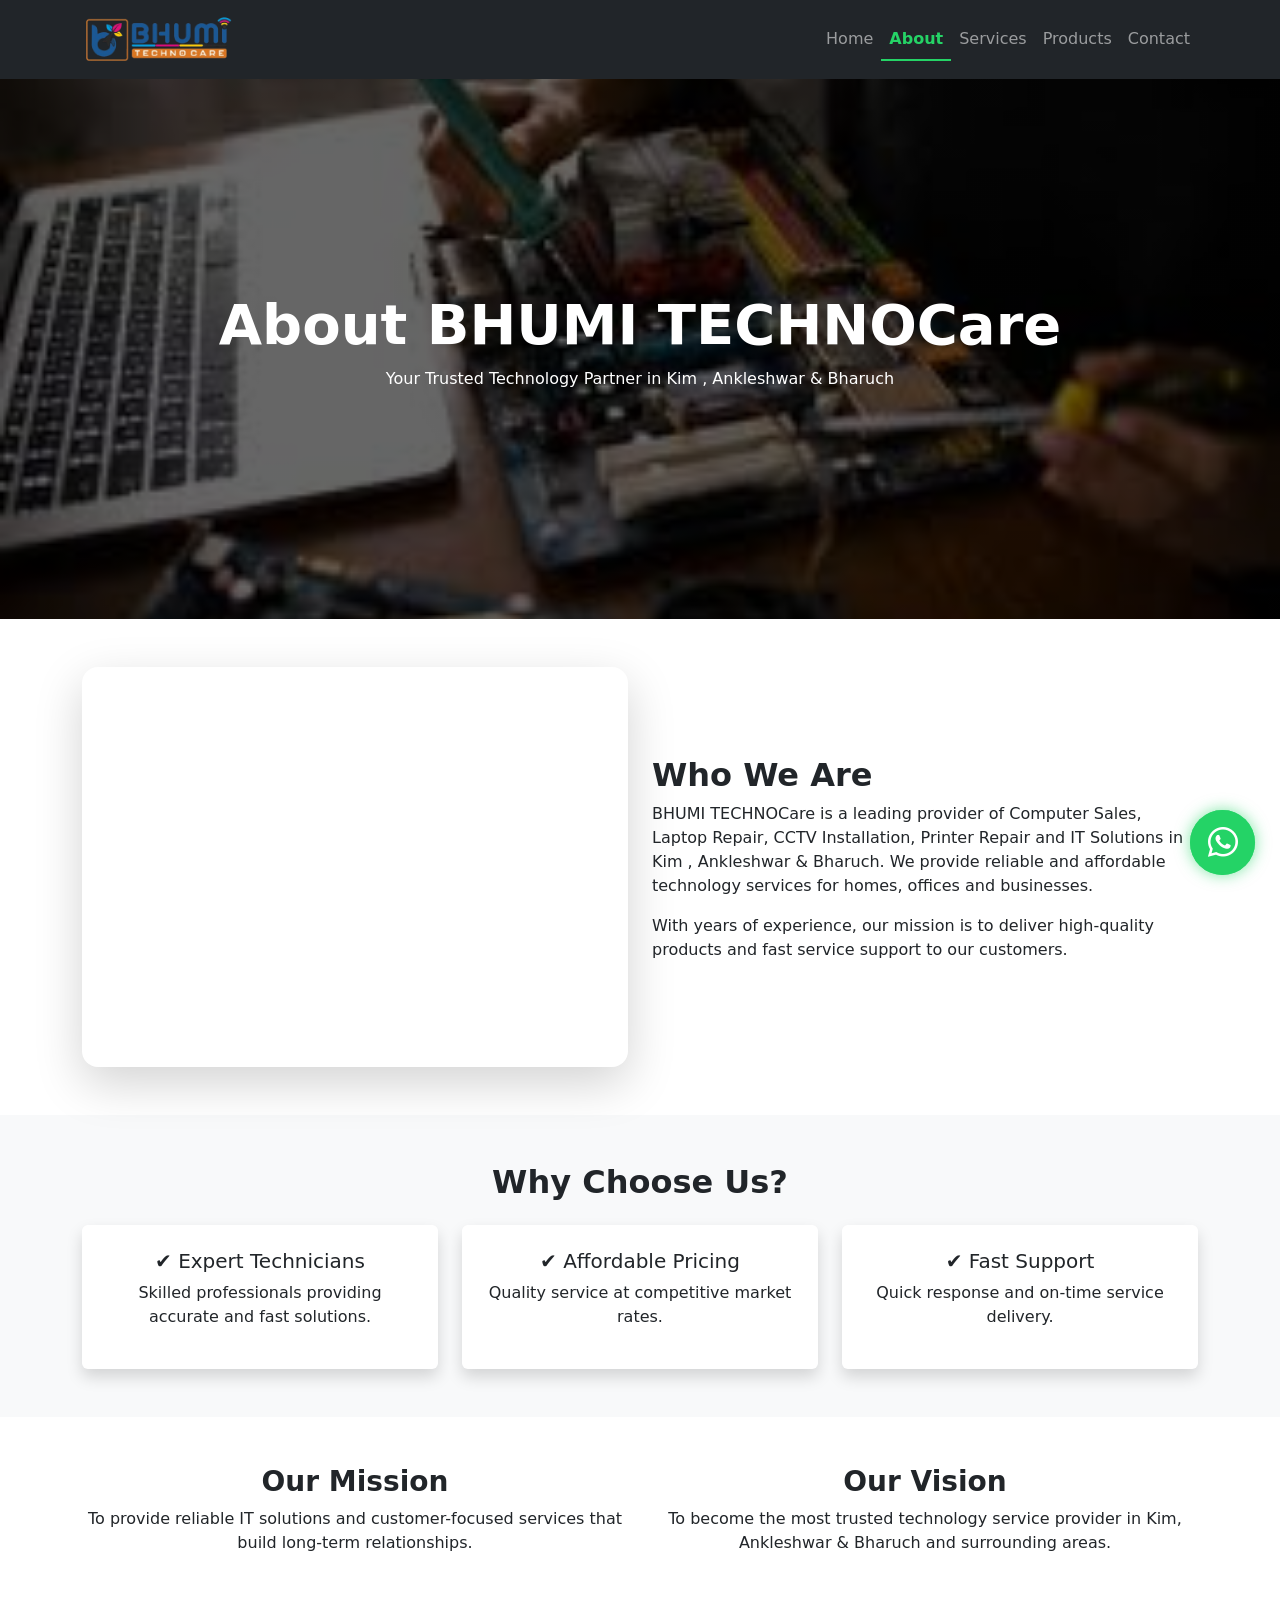
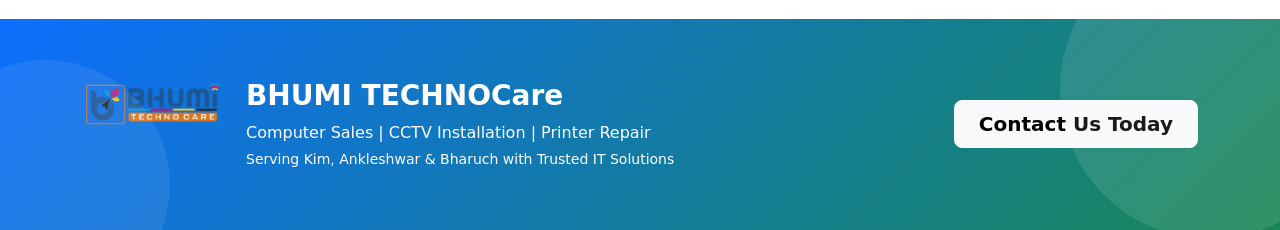
<file: about.html>
<!DOCTYPE html>
<html lang="en">
<head>
  <meta charset="UTF-8">
  <meta name="description" content="About BHUMI TECHNOCare - Computer Sales, Repair, CCTV Installation, Printer Services in Kim & Surat. Trusted IT Solutions Provider.">
  <meta name="keywords" content="Computer Repair Kim, CCTV Installation Surat, Printer Repair, Laptop Service, Bhumi Technocare">
  <meta name="author" content="BHUMI TECHNOCare">
  <meta name="viewport" content="width=device-width, initial-scale=1.0">
  <title>About Us | BHUMI TECHNOCare</title>
  <link rel="icon" href="./images/favicone.ico">
  <!-- Bootstrap CSS -->
  <link href="https://cdn.jsdelivr.net/npm/bootstrap@5.3.2/dist/css/bootstrap.min.css" rel="stylesheet">
    <link href="https://cdn.jsdelivr.net/npm/bootstrap-icons/font/bootstrap-icons.css" rel="stylesheet">

  <link rel="stylesheet" href="style.css">
</head>
<body>

<!-- Navbar Include Here -->
    <nav class="navbar navbar-expand-lg navbar-dark bg-dark sticky-top">
      <div class="container">
        <a class="navbar-brand fw-bold" href="index.html">
          <img src="images/logo.png" alt="BHUMI TECHNOCare Logo" width="150" />
        </a>

        <!-- Mobile Toggle Button -->
        <button
          class="navbar-toggler"
          type="button"
          data-bs-toggle="offcanvas"
          data-bs-target="#offcanvasNavbar"
        >
          <span class="navbar-toggler-icon"></span>
        </button>

        <!-- Normal Desktop Menu -->
        <div
          class="collapse navbar-collapse d-none d-lg-flex justify-content-end"
        >
          <ul class="navbar-nav">
            <li class="nav-item">
              <a class="nav-link" href="index.html">Home</a>
            </li>
            <li class="nav-item">
              <a class="nav-link" href="about.html">About</a>
            </li>
            <li class="nav-item">
              <a class="nav-link" href="services.html">Services</a>
            </li>
            <li class="nav-item">
              <a class="nav-link" href="products.html">Products</a>
            </li>
            <li class="nav-item">
              <a class="nav-link" href="contact.html">Contact</a>
            </li>
          </ul>
        </div>

        <!-- Offcanvas Menu (Only Mobile & Tablet) -->
        <div
          class="offcanvas offcanvas-end bg-dark text-white d-lg-none"
          tabindex="-1"
          id="offcanvasNavbar"
        >
          <div class="offcanvas-header">
            <h5 class="offcanvas-title">Menu</h5>
            <button
              type="button"
              class="btn-close btn-close-white"
              data-bs-dismiss="offcanvas"
            ></button>
          </div>

          <div class="offcanvas-body">
            <ul class="navbar-nav">
              <li class="nav-item">
                <a class="nav-link active" href="index.html">Home</a>
              </li>
              <li class="nav-item">
                <a class="nav-link" href="about.html">About</a>
              </li>
              <li class="nav-item">
                <a class="nav-link" href="services.html">Services</a>
              </li>
              <li class="nav-item">
                <a class="nav-link" href="products.html">Products</a>
              </li>
              <li class="nav-item">
                <a class="nav-link" href="contact.html">Contact</a>
              </li>
            </ul>
          </div>
        </div>
      </div>
    </nav>
<!-- ================= PAGE BANNER ================= -->
<section class="about-banner text-white text-center d-flex align-items-center">
  <div class="container">
    <h1 class="fw-bold display-4">About BHUMI TECHNOCare</h1>
    <p>Your Trusted Technology Partner in Kim , Ankleshwar & Bharuch</p>
  </div>
</section>


<!-- ================= COMPANY INTRO ================= -->
<section class="py-5">
  <div class="container">
    <div class="row align-items-center">
      
        <div class="col-lg-6">
            <div class="map-container shadow-lg rounded-4 overflow-hidden">
                <iframe 
                src="https://www.google.com/maps?q=BHUMI+TECHNOCare+Kim+Gujarat&output=embed"
                allowfullscreen
                loading="lazy">
                </iframe>
            </div>
        </div>



      <div class="col-lg-6 mt-4 mt-lg-0">
        <h2 class="fw-bold">Who We Are</h2>
        <p>
          BHUMI TECHNOCare is a leading provider of Computer Sales, Laptop Repair,
          CCTV Installation, Printer Repair and IT Solutions in Kim , Ankleshwar & Bharuch.
          We provide reliable and affordable technology services for homes,
          offices and businesses.
        </p>
        <p>
          With years of experience, our mission is to deliver high-quality
          products and fast service support to our customers.
        </p>
      </div>

    </div>
  </div>
</section>


<!-- ================= WHY CHOOSE US ================= -->
<section class="bg-light py-5">
  <div class="container text-center">
    <h2 class="fw-bold mb-4">Why Choose Us?</h2>

    <div class="row">

      <div class="col-md-4">
        <div class="p-4 shadow rounded bg-white h-100">
          <h5>✔ Expert Technicians</h5>
          <p>Skilled professionals providing accurate and fast solutions.</p>
        </div>
      </div>

      <div class="col-md-4 mt-4 mt-md-0">
        <div class="p-4 shadow rounded bg-white h-100">
          <h5>✔ Affordable Pricing</h5>
          <p>Quality service at competitive market rates.</p>
        </div>
      </div>

      <div class="col-md-4 mt-4 mt-md-0">
        <div class="p-4 shadow rounded bg-white h-100">
          <h5>✔ Fast Support</h5>
          <p>Quick response and on-time service delivery.</p>
        </div>
      </div>

    </div>
  </div>
</section>


<!-- ================= MISSION & VISION ================= -->
<section class="py-5">
  <div class="container">
    <div class="row text-center">

      <div class="col-md-6">
        <h3 class="fw-bold">Our Mission</h3>
        <p>
          To provide reliable IT solutions and customer-focused services
          that build long-term relationships.
        </p>
      </div>

      <div class="col-md-6">
        <h3 class="fw-bold">Our Vision</h3>
        <p>
          To become the most trusted technology service provider in
          Kim, Ankleshwar & Bharuch and surrounding areas.
        </p>
      </div>

    </div>
  </div>
</section>
    <!-- WhatsApp Floating Button -->
    <a href="https://wa.me/919316440985" target="_blank" class="whatsapp-float">
        <i class="bi bi-whatsapp"></i>
    </a>

<!-- ================= PROFESSIONAL CTA SECTION ================= -->
<section class="cta-section text-white">
  <div class="container">
    <div class="row align-items-center text-center text-lg-start">
      
      <!-- Logo + Info -->
      <div class="col-lg-8 mb-4 mb-lg-0">
        <div class="d-flex flex-column flex-lg-row align-items-center align-items-lg-start">
          
          <img src="images/logo.png" alt="BHUMI TECHNOCare Logo" width="140" class="me-lg-4 mb-3 mb-lg-0">

          <div>
            <h3 class="fw-bold mb-2">BHUMI TECHNOCare</h3>
            <p class="mb-1">
              Computer Sales | CCTV Installation | Printer Repair
            </p>
            <p class="mb-0 small">
              Serving Kim, Ankleshwar & Bharuch with Trusted IT Solutions
            </p>
          </div>

        </div>
      </div>

      <!-- Button -->
      <div class="col-lg-4 text-center text-lg-end">
        <a href="contact.html" class="btn btn-light btn-lg px-4 fw-semibold">
          Contact Us Today
        </a>
      </div>

    </div>
  </div>
</section>



<!-- Bootstrap JS -->
<script src="https://cdn.jsdelivr.net/npm/bootstrap@5.3.2/dist/js/bootstrap.bundle.min.js"></script>
</body>
<script src="script.js"></script>
</html>
</file>
<file: style.css>
.navbar .nav-link.active {
  color: #25D366 !important;
  font-weight: 600;
  border-bottom: 2px solid #25D366;
}

/* FULL SCREEN SLIDER */
.slider-img {
    height: 100vh;
    object-fit: cover;
}

.custom-caption {
    bottom: 30%;
    background: rgba(0,0,0,0.6);
    padding: 30px;
    border-radius: 10px;
}

/* Smooth Fade */
.carousel-fade .carousel-item {
    transition: opacity 1s ease-in-out;
}


.call-cta-section {
  background: linear-gradient(135deg, #198754, #0d6efd);
  padding: 70px 0;
  position: relative;
  overflow: hidden;
}

/* Subtle Animated Glow Circles */
.call-cta-section::before,
.call-cta-section::after {
  content: "";
  position: absolute;
  border-radius: 50%;
  background: rgba(255,255,255,0.08);
  animation: float 6s infinite ease-in-out;
}

.call-cta-section::before {
  width: 300px;
  height: 300px;
  top: -100px;
  left: -100px;
}

.call-cta-section::after {
  width: 250px;
  height: 250px;
  bottom: -100px;
  right: -100px;
}

@keyframes float {
  0% { transform: translateY(0px); }
  50% { transform: translateY(20px); }
  100% { transform: translateY(0px); }
}

/* Button Hover Effect */
.call-cta-section .btn {
  transition: 0.3s ease;
}

.call-cta-section .btn:hover {
  transform: translateY(-4px);
  box-shadow: 0 10px 25px rgba(0,0,0,0.3);
}



.whatsapp-float {
  position: fixed;
  bottom: 25px;
  right: 25px;
  background: linear-gradient(45deg, #25D366, #128C7E);
  color: white;
  font-size: 32px;
  width: 65px;
  height: 65px;
  border-radius: 50%;
  display: flex;
  align-items: center;
  justify-content: center;
  box-shadow: 0 0 15px rgba(37,211,102,0.6);
  z-index: 999;
  animation: bounce 2s infinite;
  transition: 0.3s;
}
.whatsapp-float {
  position: fixed;
  bottom: 25px;
  right: 25px;
  background: #25D366;
  color: white;
  font-size: 30px;
  width: 65px;
  height: 65px;
  border-radius: 50%;
  display: flex;
  align-items: center;
  justify-content: center;
  z-index: 999;
}

/* Ripple Effect */
.whatsapp-float::before,
.whatsapp-float::after {
  content: "";
  position: absolute;
  width: 65px;
  height: 65px;
  border-radius: 50%;
  background: rgba(37, 211, 102, 0.5);
  z-index: -1;
  animation: ripple 2s infinite;
}

.whatsapp-float::after {
  animation-delay: 1s;
}

@keyframes ripple {
  0% {
    transform: scale(1);
    opacity: 0.6;
  }
  100% {
    transform: scale(2.5);
    opacity: 0;
  }
}

/* Hover effect */
.whatsapp-float:hover {
  transform: scale(1.1);
  transition: 0.3s;
}




.about-banner {
  background: linear-gradient(rgba(0,0,0,0.6), rgba(0,0,0,0.6)),
              url('images/com_repair.jpeg') center/cover no-repeat;
  height: 60vh;
}
.map-container {
  width: 100%;
  height: 400px;
  border-radius: 20px;
  transition: 0.4s ease;
}

.map-container iframe {
  width: 100%;
  height: 100%;
  border: 0;
}

/* Hover Zoom Effect */
.map-container:hover {
  transform: scale(1.02);
}



.cta-section {
  background: linear-gradient(135deg, #0d6efd, #198754);
  padding: 60px 0;
  position: relative;
  overflow: hidden;
}

/* Subtle Background Glow */
.cta-section::before {
  content: "";
  position: absolute;
  width: 300px;
  height: 300px;
  background: rgba(255,255,255,0.1);
  border-radius: 50%;
  top: -80px;
  right: -80px;
}

.cta-section::after {
  content: "";
  position: absolute;
  width: 250px;
  height: 250px;
  background: rgba(255,255,255,0.08);
  border-radius: 50%;
  bottom: -80px;
  left: -80px;
}

/* Button Hover Effect */
.cta-section .btn {
  transition: 0.3s ease;
}

.cta-section .btn:hover {
  transform: translateY(-3px);
  box-shadow: 0 10px 25px rgba(0,0,0,0.3);
}

 /* service section start here  */

 .service-banner {
  background: linear-gradient(rgba(0,0,0,0.6), rgba(0,0,0,0.6)),
              url('images/service_banner.png') center/cover no-repeat;
  height: 60vh;
}

/* Service Card Styling */
.service-card {
  transition: 0.3s ease;
  background: #fff;
}
.service-card .icon i {
  font-size: 45px;
  color: black;
  transition: 0.3s;
}

.service-card:hover .icon i {
  color: skyblue;
  transform: scale(1.1);
}

/* ===== SERVICE CTA ===== */
.service-cta {
  background: linear-gradient(135deg, #111111, #0d6efd);
  padding: 80px 0;
  position: relative;
  overflow: hidden;
}

/* Background glow effect */
.service-cta::before {
  content: "";
  position: absolute;
  width: 350px;
  height: 350px;
  background: rgba(255,255,255,0.05);
  border-radius: 50%;
  top: -120px;
  right: -120px;
}

.service-cta h2 {
  font-size: 32px;
}

.service-cta .btn {
  transition: 0.3s ease;
  padding: 12px 28px;
}

.service-cta .btn:hover {
  transform: translateY(-5px);
  box-shadow: 0 12px 25px rgba(0,0,0,0.4);
}
.clients-section h2 {
  font-size: 32px;
}

.client-logo-box {
  background: #ffffff;
  padding: 25px;
  border-radius: 18px;
  height: 120px;
  display: flex;
  align-items: center;
  justify-content: center;
  transition: all 0.3s ease;
  box-shadow: 0 5px 15px rgba(0,0,0,0.05);
}

.client-logo-box img {
  max-height: 60px;
  max-width: 100%;
  object-fit: contain;
  filter: grayscale(100%);
  transition: 0.3s ease;
}

.client-logo-box:hover {
  transform: translateY(-6px);
  box-shadow: 0 12px 30px rgba(0,0,0,0.1);
}

.client-logo-box:hover img {
  filter: grayscale(0%);
}


/* Product List  */

/* ===== PRODUCT BANNER ===== */
.product-banner {
  background: linear-gradient(rgba(0,0,0,0.6), rgba(0,0,0,0.6)),
              url('images/product_baner.png') center/cover no-repeat;
  height: 60vh;
  display: flex;
  align-items: center;
}

/* ===== PRODUCT CARD ===== */
.product-card {
  background: #ffffff;
  border-radius: 12px;
  overflow: hidden;
  transition: all 0.3s ease;
  box-shadow: 0 8px 20px rgba(0,0,0,0.08);
  height: 100%;
  display: flex;
  flex-direction: column;
}

/* Image container fixed height */
.product-img {
  height: 220px;
  overflow: hidden;
  background: #f8f9fa;
  display: flex;
  align-items: center;
  justify-content: center;
}

.product-img img {
  max-height: 100%;
  width: auto;
  max-width: 100%;
  transition: transform 0.4s ease;
}

/* Content */
.product-content {
  padding: 20px;
  flex-grow: 1;
  display: flex;
  flex-direction: column;
  justify-content: space-between;
}

.product-content h5 {
  font-weight: 600;
  margin-bottom: 10px;
}

.product-content p {
  font-size: 14px;
  color: #555;
  margin-bottom: 15px;
}

/* Hover Effect */
.product-card:hover {
  transform: translateY(-8px);
  box-shadow: 0 18px 40px rgba(0,0,0,0.15);
}

.product-card:hover .product-img img {
  transform: scale(1.05);
}

/* product about section start here  */
/* ===== PRODUCT CTA SECTION ===== */
.product-cta {
  background: linear-gradient(135deg, #0d6efd, #198754);
  padding: 70px 0;
  position: relative;
  overflow: hidden;
}

/* Soft background glow circles */
.product-cta::before,
.product-cta::after {
  content: "";
  position: absolute;
  border-radius: 50%;
  background: rgba(255,255,255,0.08);
}

.product-cta::before {
  width: 300px;
  height: 300px;
  top: -100px;
  left: -100px;
}

.product-cta::after {
  width: 250px;
  height: 250px;
  bottom: -100px;
  right: -100px;
}

/* Button Hover */
.product-cta .btn {
  transition: 0.3s ease;
}

.product-cta .btn:hover {
  transform: translateY(-4px);
  box-shadow: 0 10px 25px rgba(0,0,0,0.3);
}

/* contact us section start here  */
.contact-banner {
  background: linear-gradient(rgba(0,0,0,0.6), rgba(0,0,0,0.6)),
              url('images/contact-banner.png') center/cover no-repeat;
  height: 50vh;
}

.contact-form {
  background: #ffffff;
}

.contact-form input,
.contact-form textarea {
  border-radius: 10px;
}

.map-section iframe {
  filter: grayscale(20%);
}
</file>
